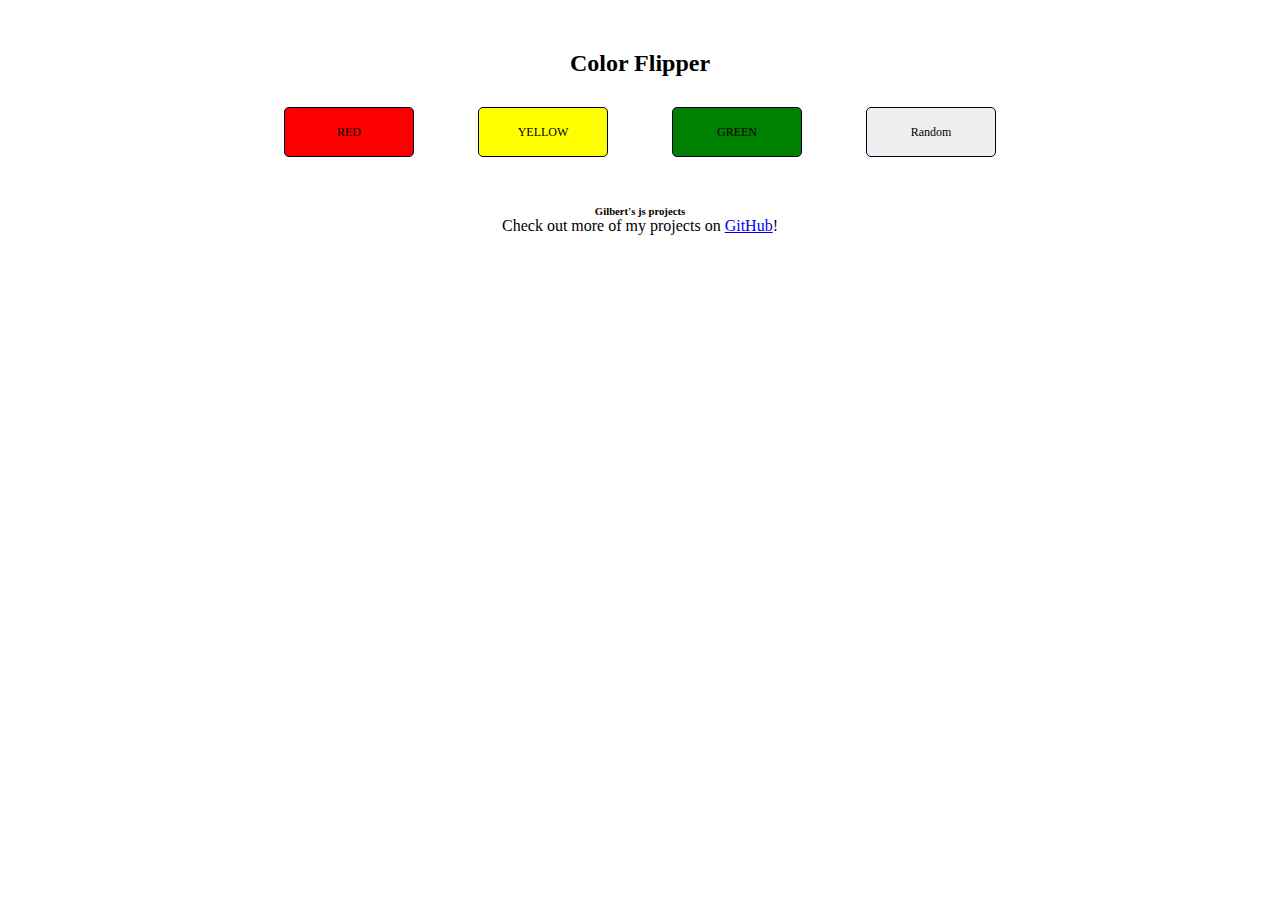
<file: Color Flipper/index.html>
<!DOCTYPE html>
<html lang="en">
<head>
    <meta charset="UTF-8">
    <meta name="viewport" content="width=device-width, initial-scale=1.0">
    <title>Color Flipper</title>
    <link rel="stylesheet" href="styles.css">

</head>
<body>
    <header>
        <h2>Color Flipper</h2>
    </header>
    <main>
        <button id="red" onclick="setColor('red')">RED</button>
        <button id="yellow" onclick="setColor('yellow')">YELLOW</button>
        <button id="green" onclick="setColor('green')">GREEN</button>
        <button onclick="randomColor()">Random</button>
    </main>

    <br>

    <footer>
        <h6>Gilbert's js projects</h6>

        <p>Check out more of my projects on <a href="https://github.com/gideb" target="_blank">GitHub</a>!</p>

        <script src="script.js"></script>
    </footer>
    
</body>
</html>
</file>
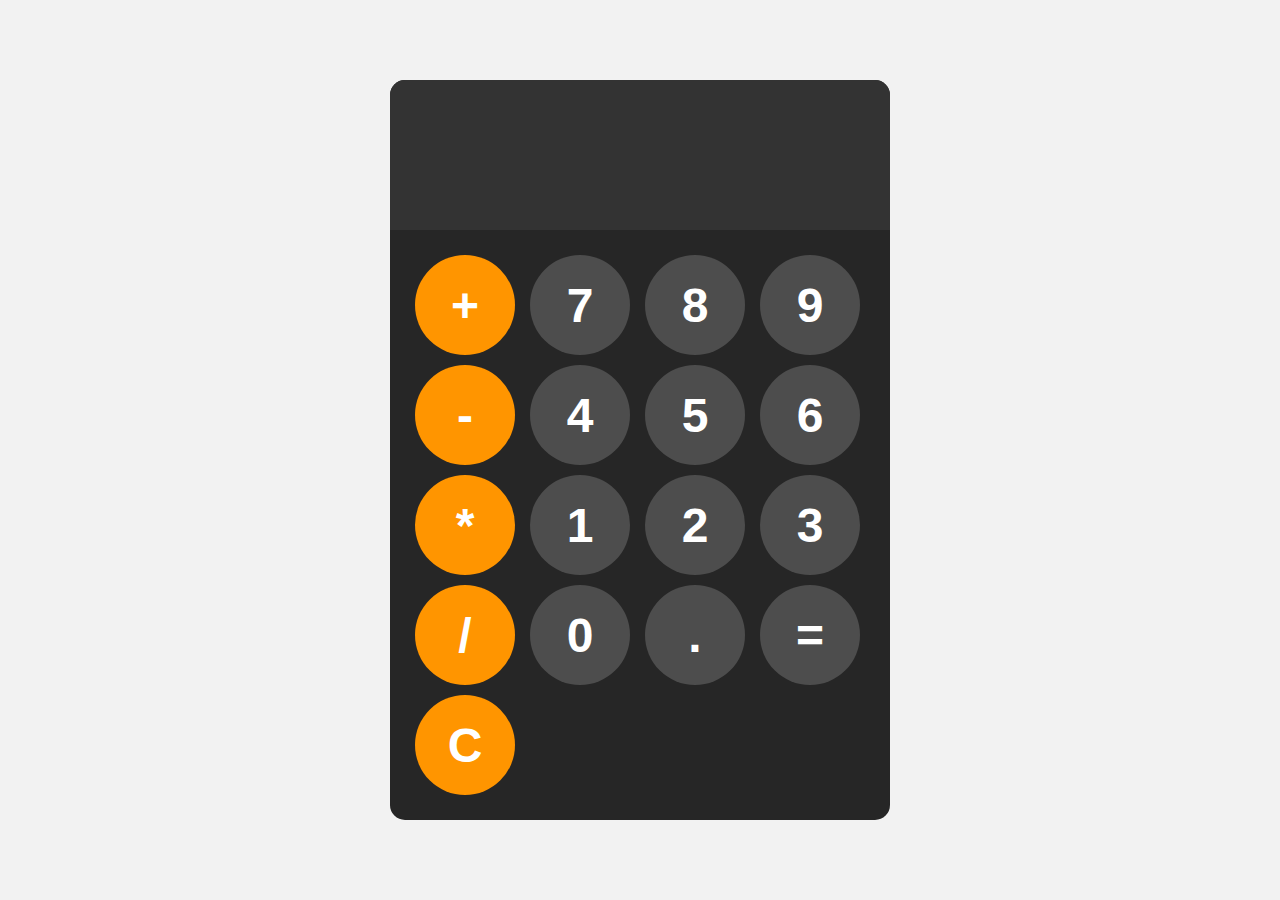
<file: Simple Calculator/index.html>
<!DOCTYPE html>
<html lang="en">
<head>
    <meta charset="UTF-8">
    <meta name="viewport" content="width=device-width, initial-scale=1.0">
    <title>calculator</title>
    <link rel="stylesheet" href="style.css" type="text/css">
</head>
<body>
    <div id="calculator">
        <input id="display" readonly>
        <div id="keys">
            <button onclick="appendToDisplay('+')" class="operator-btn">+</button>
            <button onclick="appendToDisplay('7')">7</button>
            <button onclick="appendToDisplay('8')">8</button>
            <button onclick="appendToDisplay('9')">9</button>
            <button onclick="appendToDisplay('-')" class="operator-btn">-</button>
            <button onclick="appendToDisplay('4')">4</button>
            <button onclick="appendToDisplay('5')">5</button>
            <button onclick="appendToDisplay('6')">6</button>
            <button onclick="appendToDisplay('*')" class="operator-btn">*</button>
            <button onclick="appendToDisplay('1')">1</button>
            <button onclick="appendToDisplay('2')">2</button>
            <button onclick="appendToDisplay('3')">3</button>
            <button onclick="appendToDisplay('/')" class="operator-btn">/</button>
            <button onclick="appendToDisplay('0')">0</button>
            <button onclick="appendToDisplay('.')">.</button>
            <button onclick="calculate()">=</button>
            <button onclick="clearDisplay()" class="operator-btn">C</button>
        </div>
    </div>
   <script src="index.js"></script> 
</body>
</html>
</file>
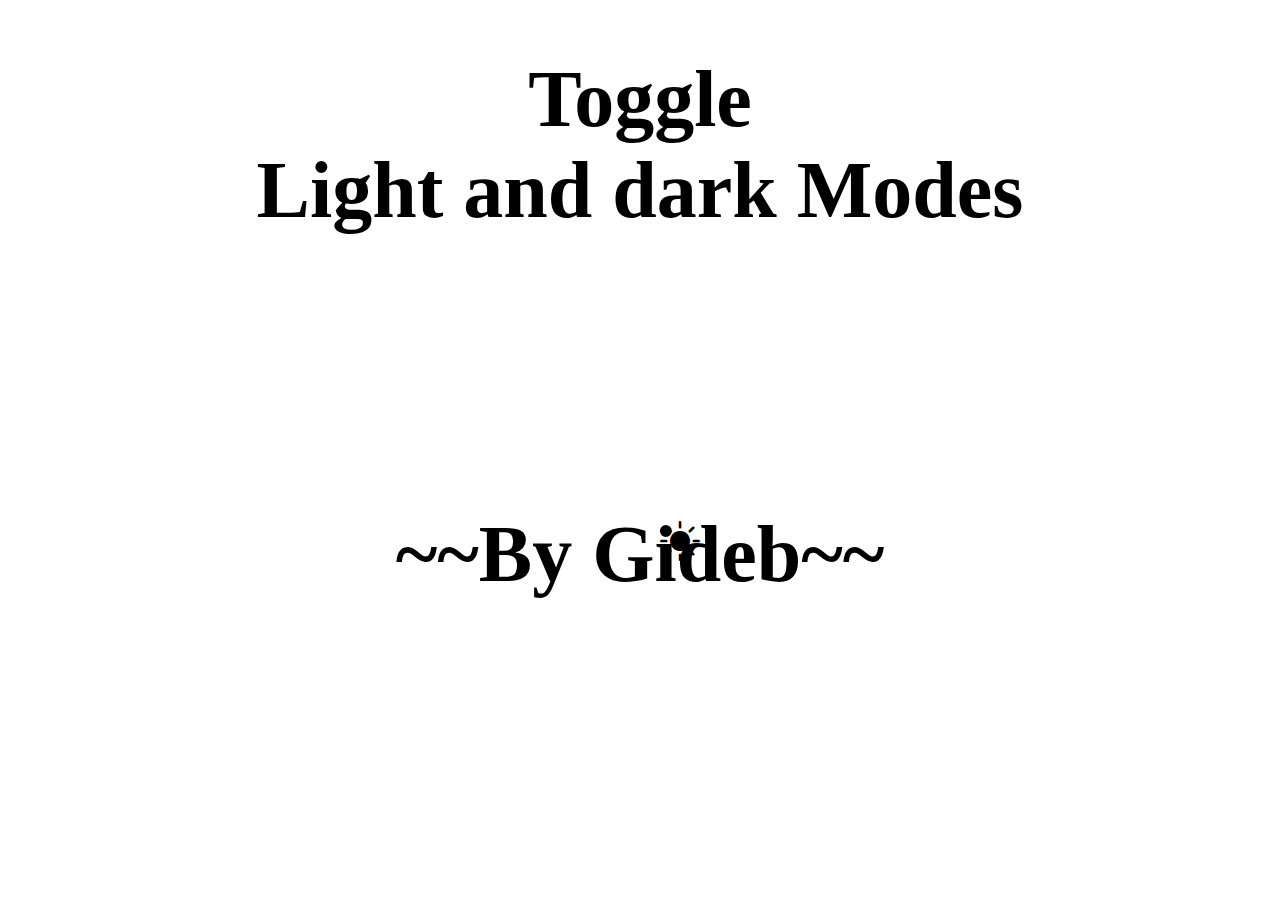
<file: Toggle-Dark-and-Light-modes/L&D_Mode.html>
<!DOCTYPE html>
<html lang="en">
<head>
    <meta charset="UTF-8">
    <meta name="viewport" content="width=device-width, initial-scale=1.0">
    <meta name="author" content="Gideb">
    <meta name="description" content="a light and dark toggling mode using html,css an javascript">
    <title>Toggle Dark and Light Mode</title>
    <link rel="stylesheet" href="L&D_Modes.css" type="text/css">
    <link rel="icon" href="/img/Screenshot 2023-08-12 230205.png" type="image/x-icon">
    <script src="l&D_mode.js" defer></script>
    <link rel="stylesheet" href="https://cdn.jsdelivr.net/npm/bootstrap-icons@1.10.5/font/bootstrap-icons.css">
</head>
<body>

    <h1>Toggle <br> Light and dark Modes <br><br><br><br> ~~By Gideb~~</h1>
    
    <!-- sun icon -->
    <i class="bi bi-brightness-high-fill" id="darkToggle"></i>
</body>
</html>
</file>
<file: Color Flipper/styles.css>
* {
    margin: 0px;
    padding: 0;
    box-sizing: border-box;
    font-family: "poppins", "sans-serif";
}

body {
    text-align: center;
    margin: 50px;
}

button {
    border: 1px solid #002;
    border-radius: 5px;
    font-size: 12px;
    width: 130px;
    height: 50px;
    margin: 30px;
    cursor: pointer;
}

#red {
    background-color: red;
}

#yellow {
    background-color: yellow;
}

#green {
    background-color: green;
}


footer{
    margin-bottom: -2%;
}
</file>
<file: Simple Calculator/style.css>
body{
    margin: 0;
    display: flex;
    justify-content: center;
    align-items: center;
    height: 100vh;
    background-color: hsl(0, 0%, 95%);
}

#calculator{
    font-family: Arial, sans-serif;
    background-color: hsl(0, 0%, 15%);
    border-radius: 15px;
    max-width: 500px;
    overflow: hidden;
}

#display{
    width: 100%;
    padding: 20px;
    font-size: 6rem;
    text-align: left;
    border: none;
    background-color: hsl(0, 0%, 20%);
    color: white;
}

#keys{
    display: grid;
    grid-template-columns: repeat(4, 1fr);
    gap: 10px;
    padding: 25px;
}

button {
    width: 100px;
    height: 100px;
    border-radius: 50px;
    border: none;
    background-color: hsl(0, 0%, 30%);
    color: white;
    font-size: 3rem;
    font-weight: bold;
    cursor: pointer;
}

button:hover{
    background-color: hsl(0, 0%, 40%);
}

button:active{
    background-color: hsl(0, 0%, 50%);
}

.operator-btn{
    background-color: hsl(35, 100%, 50%);
}

.operator-btn:hover{
    background-color: hsl(35, 100%, 65%);
}

.operator-btn:active{
    background-color: hsl(35, 100%, 75%);
}
</file>
<file: Toggle-Dark-and-Light-modes/L&D_Modes.css>
body{
    margin: 0;
    padding : 0;
    font-family:Cambria, Cochin, Georgia, Times, 'Times New Roman', serif;
    font-size: 2.5em;
    
}

h1{
    text-align: center;
}

i{
    position: absolute;
    top: 55%;
    left: 50%;
    cursor: pointer;
    transform: translate(50%, 50%);
}
</file>
